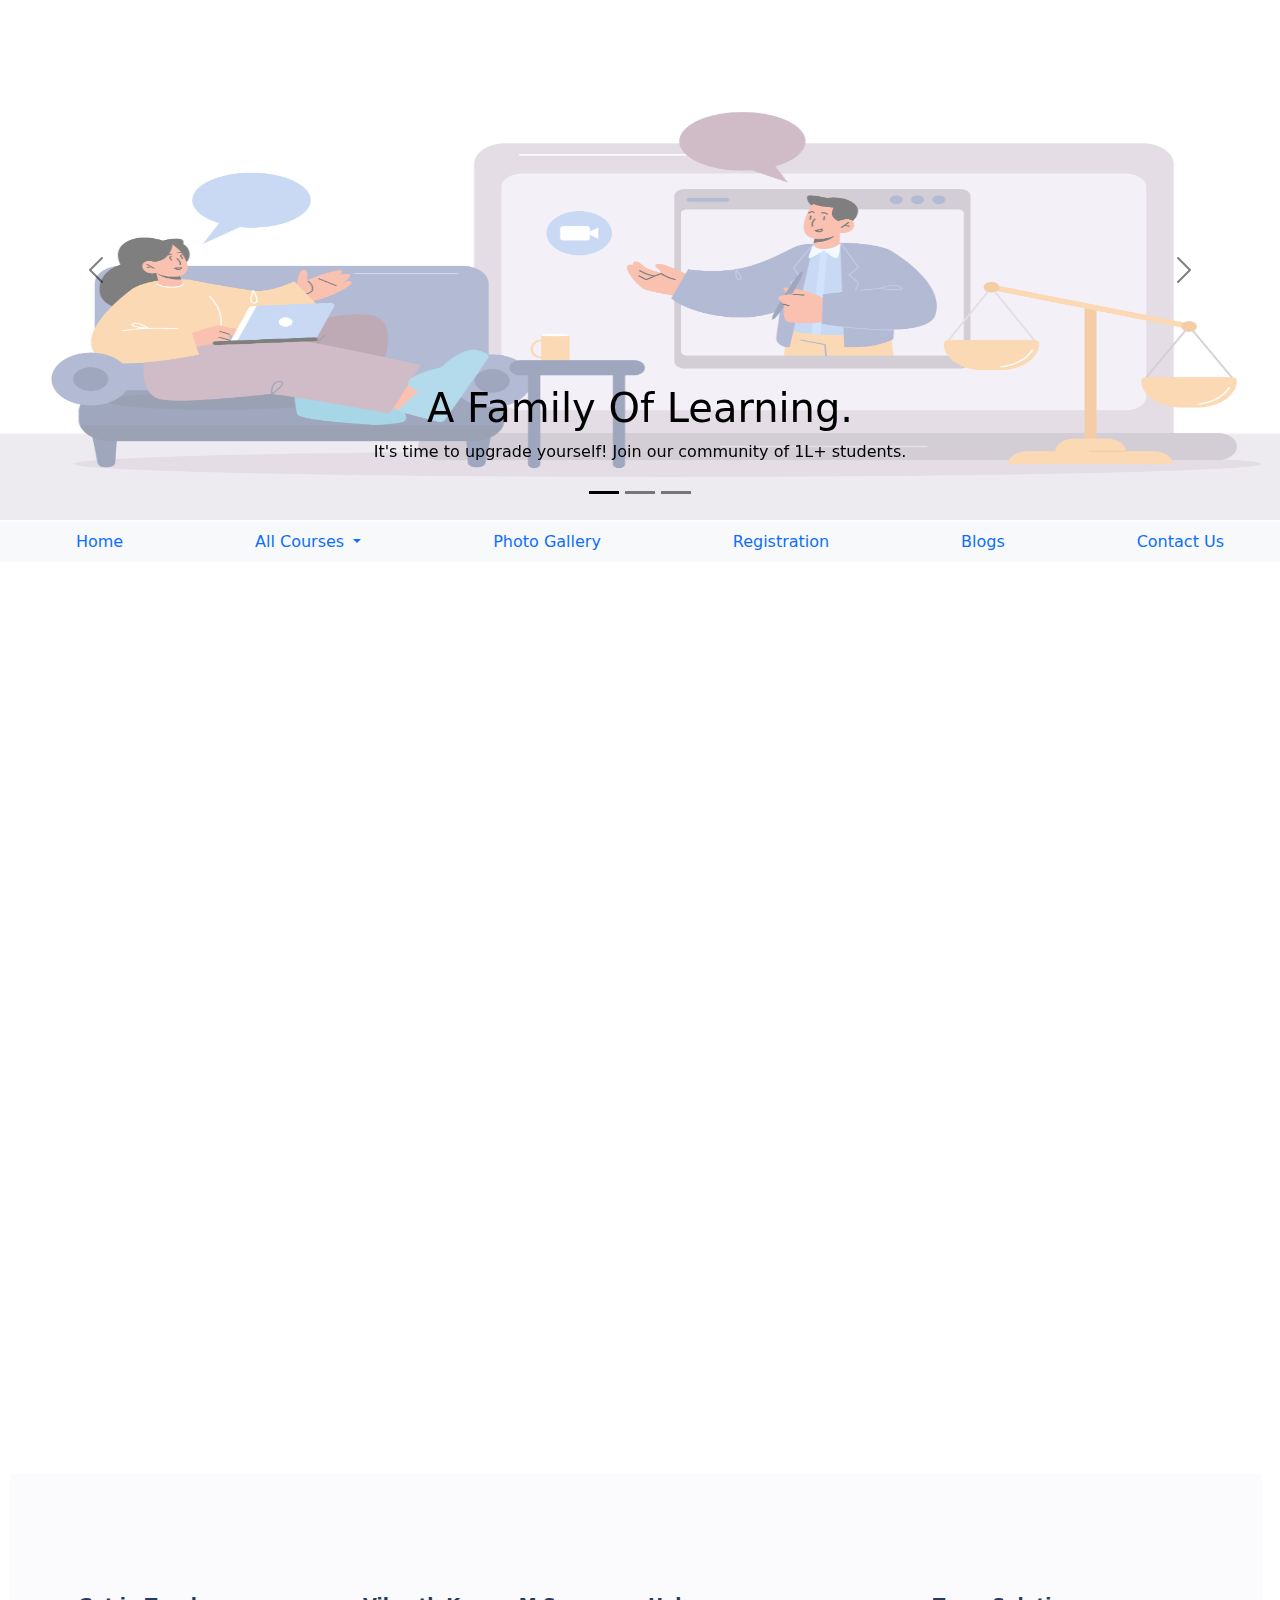
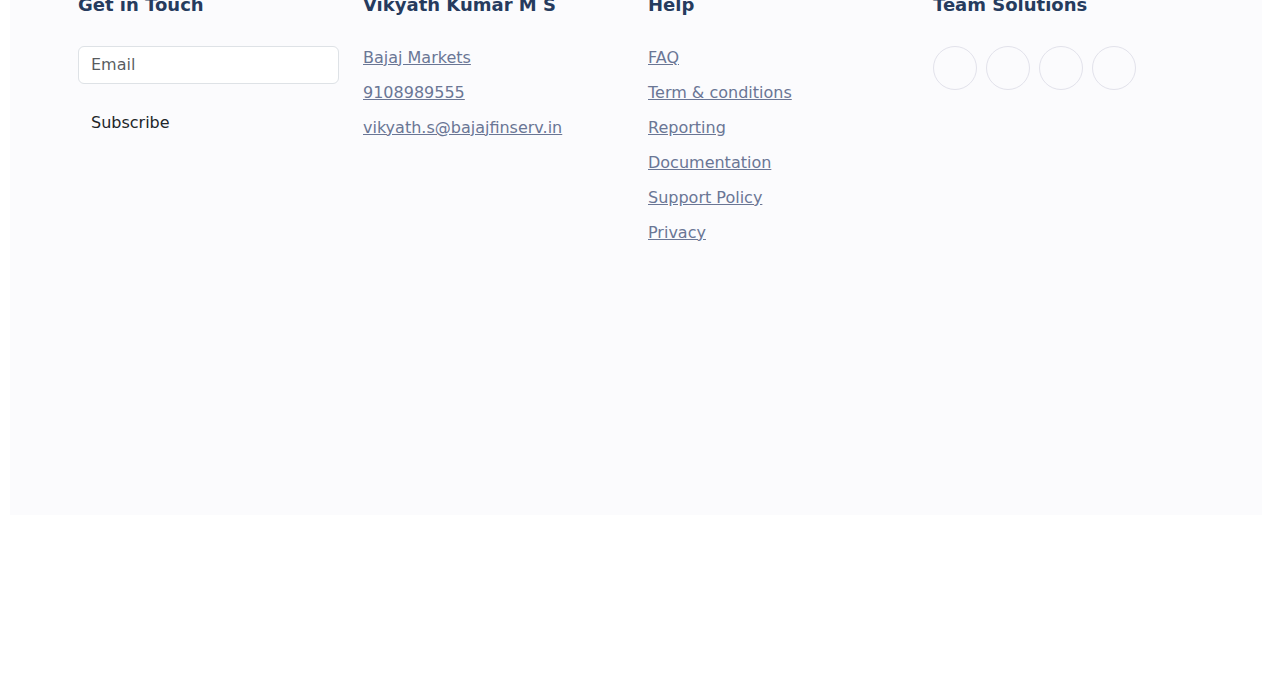
<file: index.html>
<!DOCTYPE html>
<html lang="en">
<head>
    
    <meta charset="UTF-8">
    <meta http-equiv="X-UA-Compatible" content="IE=edge">
    <meta name="viewport" content="width=device-width, initial-scale=1.0">
    <link rel="stylesheet" href="./css/style.css"> 
    <title>Live Virtual Class</title>
    <link rel="stylesheet" href="https://cdn.jsdelivr.net/npm/bootstrap@5.2.3/dist/css/bootstrap.min.css">
    <style>
       .header img{
        height: 500px;
        opacity: 0.5;
       }
       .footer-container{
        position: fixed;
  left: 0;
  bottom: 0;
  width: 100%;
  background-color: #D5F5E3;
  color: #000;
  text-align: center;
       }
    </style>
    <!-- <script>
        let subscribe = () => {
            let name = prompt("\t\tSubscribe to LVC\t\t\n\nEnter the name");
            let email = prompt("Enter the email");
            alert("Thank you");
        }
    </script> -->
</head>
<body onload="subscribe()">
<header class="header">  
    <div id="carouselExampleCaptions" class="carousel carousel-dark slide" data-bs-ride="carousel">
        <div class="carousel-indicators">
          <button type="button" data-bs-target="#carouselExampleCaptions" data-bs-slide-to="0" class="active" aria-current="true" aria-label="Slide 1"></button>
          <button type="button" data-bs-target="#carouselExampleCaptions" data-bs-slide-to="1" aria-label="Slide 2"></button>
          <button type="button" data-bs-target="#carouselExampleCaptions" data-bs-slide-to="2" aria-label="Slide 3"></button>
        </div>
        <div class="carousel-inner">
          <div class="carousel-item active">
            <img src="./images/VIRTUAL CLASS 1.jpg" class="d-block w-100" alt="...">
            <div class="carousel-caption d-none d-md-block">
              <h1>A Family Of Learning.</h1>
              <p>It's time to upgrade yourself! Join our community of 1L+ students.</p>
            </div>
          </div>
          <div class="carousel-item">
            <img src="./images/VIRTUAL CLASS 2.jpg" class="d-block w-100" alt="...">
            <div class="carousel-caption d-none d-md-block">
              <h1>A Partnership In Discovery.</h1>
              <p>Be a part of India's Fast Growing edtech family!</p>
            </div>
          </div>
          <div class="carousel-item">
            <img src="./images/VIRTUAL TASK 3.jpg" class="d-block w-100" alt="...">
            <div class="carousel-caption d-none d-md-block">
              <h1>Above And Beyond</h1>
              <p>The best version of you is yet to come!!</p>
            </div>
          </div>
        </div>
        <button class="carousel-control-prev" type="button" data-bs-target="#carouselExampleCaptions" data-bs-slide="prev">
          <span class="carousel-control-prev-icon" aria-hidden="true"></span>
          <span class="visually-hidden">Previous</span>
        </button>
        <button class="carousel-control-next" type="button" data-bs-target="#carouselExampleCaptions" data-bs-slide="next">
          <span class="carousel-control-next-icon" aria-hidden="true"></span>
          <span class="visually-hidden">Next</span>
        </button>
      </div>
      
  </header>


<!-- <div style="background-image: url(./images/liveclass2.jpg); background-repeat:no-repeat; background-size: cover; height:45vh">
    <center><h1 style="padding-top:100px;color:rgb(9, 9, 9);">Live Virtual Class</h1></center>
</div> -->

<!-- <nav>
    <ul>
        <li><a href="video.html" target="iframe1">HOME</a></li>
        <li><a href="location.html" target="iframe1">LOCATION</a></li>
        <li><a href="registration.html" target="iframe1">REGISTRATION</a></li>
        <li><a href="photo.html" target="iframe1">PHOTO GALLERY</a></li>
        <li><a href="blog.html" target="iframe1">BLOG</a></li>
        <li><a href="contact.html" target="iframe1">CONTACT US</a></li>
    </ul>
</nav> -->

<ul class="nav nav-pills nav-fill bg-light">
    <li class="nav-item">
      <a class="nav-link " href="video.html" target="iframe1">Home</a>
    </li>
    <li class="nav-item dropdown">
              <a class="nav-link dropdown-toggle" href="#" id="navbarDropdown" role="button" data-bs-toggle="dropdown"
                aria-expanded="false">
                All Courses
              </a>
              <ul class="dropdown-menu" aria-labelledby="navbarDropdown">
                <li><a class="dropdown-item" href="#">Action</a></li>
                <li><a class="dropdown-item" href="#">Another action</a></li>
                <li>
                  <hr class="dropdown-divider">
                </li>
                <li><a class="dropdown-item" href="#">Something else here</a></li>
              </ul>
            </li>
    <li class="nav-item">
      <a class="nav-link" href="photo.html" target="iframe1">Photo Gallery</a>
    </li>
    <li class="nav-item">
        <a class="nav-link" href="registration.html" target="iframe1">Registration</a>
    </li>
    <li class="nav-item">
        <a class="nav-link" href="blog.html" target="iframe1">Blogs</a>
      </li>
    <li class="nav-item">
      <a class="nav-link" href="contact.html" target="iframe1">Contact Us</a>
    </li>
  </ul>

<iframe name="iframe1"  width="100%" height="600px"></iframe>

<!-- <pre>
 Live Virtual Class
    Live Virtual Class
        Live Virtual Class
</pre> -->

<section class="main">
    <article>
        
    </article>
</section>

<!-- <footer class="footer-container">
<section style="padding: 10px ;border: 2px solid black; ">
    <article>
        Most Important Course for the Professional :
        <span style="margin:3px;padding: 5px; border: 2px solid rgb(223, 138, 19);">  Mean </a></span>
        <span style="margin:3px;padding: 5px; border: 2px solid rgb(223, 138, 19);"> Mern </span>
        <span style="margin:3px;padding: 5px; border: 2px solid rgb(223, 138, 19);"> Github </span>
    </article>
</section>

    <p>Website Designed and Developed by :  VIKYATH KUMAR M S </p>

</footer> -->

<footer style="width: 99%;height: 100%; padding-left: 10px;">
    <iframe style="width: 100%; height: 90vh;" style="border: 1px solid red; border-radius: 2rem;"
        src="footer.html"></iframe>
</footer>

</body>

<script src="https://cdn.jsdelivr.net/npm/bootstrap@5.2.3/dist/js/bootstrap.bundle.min.js" integrity="sha384-kenU1KFdBIe4zVF0s0G1M5b4hcpxyD9F7jL+jjXkk+Q2h455rYXK/7HAuoJl+0I4" crossorigin="anonymous"></script>
<script src="https://cdn.jsdelivr.net/npm/bootstrap@5.2.3/dist/js/bootstrap.min.js" integrity="sha384-cuYeSxntonz0PPNlHhBs68uyIAVpIIOZZ5JqeqvYYIcEL727kskC66kF92t6Xl2V" crossorigin="anonymous"></script>
</html>
</file>
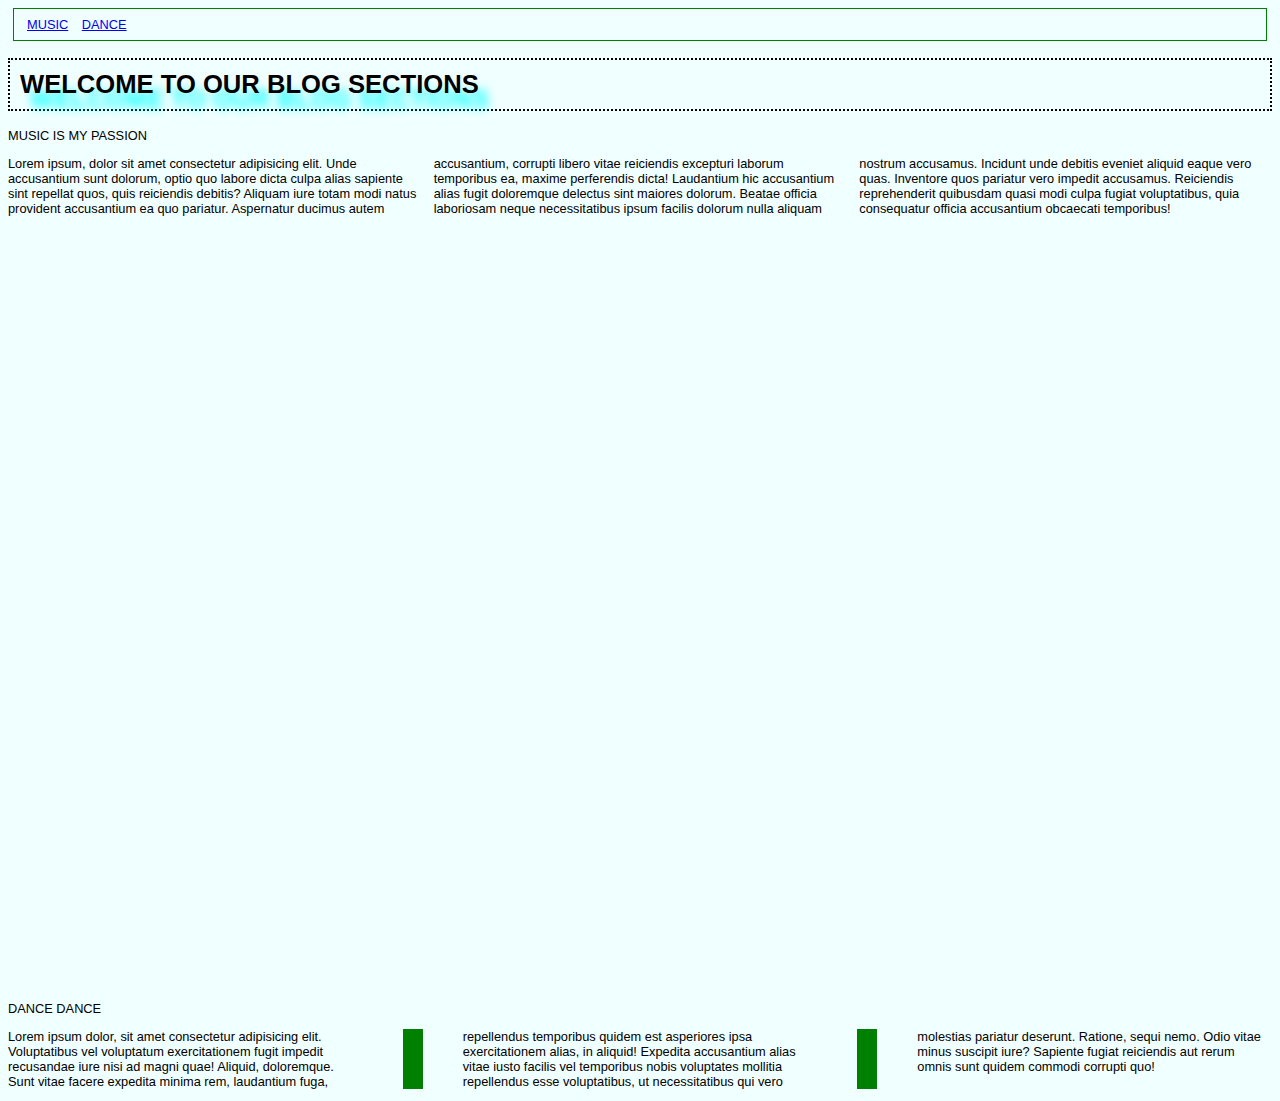
<file: blog.html>
<!DOCTYPE html>
<html lang="en">
<head>
    <meta charset="UTF-8">
    <meta http-equiv="X-UA-Compatible" content="IE=edge">
    <meta name="viewport" content="width=device-width, initial-scale=1.0">
    <title>MY Blogs</title>
    <style>
        body {
    font-family: Verdana, sans-serif; 
    font-size:0.8em;
}

header,nav, section,article,footer,figure{
    border:1px solid green; 
    margin:5px; 
    padding:8px;
}

nav ul {
    margin:0; 
    padding:0;
}

nav ul li {
    display:inline; margin:5px;
}

.music{
    column-count: 3;
}

p.dance{
    column-count: 3;
    column-gap: 100px;
	column-rule: 20px solid green;
}

@media screen and (min-width:761px) {
    body{
        background-color: azure;
        color: black;
    }
}

@media screen and (max-width:761px) {
    body{
        background-color: yellow;
        color: darkmagenta;
    }
}

@media screen and (max-width:480px){
       body{ background-color: #807f83;
    color:white;
}  
}

@media screen and (max-width:360px){
       body{ background-color: #207aa1;
    color:white;
}  
p.music{
    column-count: 2;
}

h1#blog {
		text-shadow: 10px 10px 5px rgb(38, 38, 38);
        padding: 5px;
        border: 3px black solid;
	}

}

    </style>
</head>
<body>
    <nav>
		<ul>
			<li><a href="#music">MUSIC</a></li>
			
			<li><a href="#dance">DANCE</a></li>
            
		</ul>
	</nav>

    <h1 id="blog" style="    text-shadow: 10px 15px 10px cyan;
    padding: 10px;
    border: 2px black dotted;">WELCOME TO OUR BLOG SECTIONS</h1>
















































       
            <a name="music"></a>
            MUSIC IS MY PASSION
            <p class="music">
                Lorem ipsum, dolor sit amet consectetur adipisicing elit. Unde accusantium sunt dolorum, optio quo labore dicta culpa alias sapiente sint repellat quos, quis reiciendis debitis? Aliquam iure totam modi natus provident accusantium ea quo pariatur. Aspernatur ducimus autem accusantium, corrupti libero vitae reiciendis excepturi laborum temporibus ea, maxime perferendis dicta! Laudantium hic accusantium alias fugit doloremque delectus sint maiores dolorum. Beatae officia laboriosam neque necessitatibus ipsum facilis dolorum nulla aliquam nostrum accusamus. Incidunt unde debitis eveniet aliquid eaque vero quas. Inventore quos pariatur vero impedit accusamus. Reiciendis reprehenderit quibusdam quasi modi culpa fugiat voluptatibus, quia consequatur officia accusantium obcaecati temporibus!
            </p>
            <pre>



            <iframe width="560" height="315" src="https://www.youtube.com/embed/AHJsmSEXrqM" title="YouTube video player" frameborder="0" allow="accelerometer; autoplay; clipboard-write; encrypted-media; gyroscope; picture-in-picture; web-share" allowfullscreen></iframe>

































            </pre>
            <a name="dance"></a>
            DANCE DANCE
            <p class="dance">
                Lorem ipsum dolor, sit amet consectetur adipisicing elit. Voluptatibus vel voluptatum exercitationem fugit impedit recusandae iure nisi ad magni quae! Aliquid, doloremque. Sunt vitae facere expedita minima rem, laudantium fuga, repellendus temporibus quidem est asperiores ipsa exercitationem alias, in aliquid! Expedita accusantium alias vitae iusto facilis vel temporibus nobis voluptates mollitia repellendus esse voluptatibus, ut necessitatibus qui vero molestias pariatur deserunt. Ratione, sequi nemo. Odio vitae minus suscipit iure? Sapiente fugiat reiciendis aut rerum omnis sunt quidem commodi corrupti quo!</p>
        




























        










































</body>
</html>
</file>
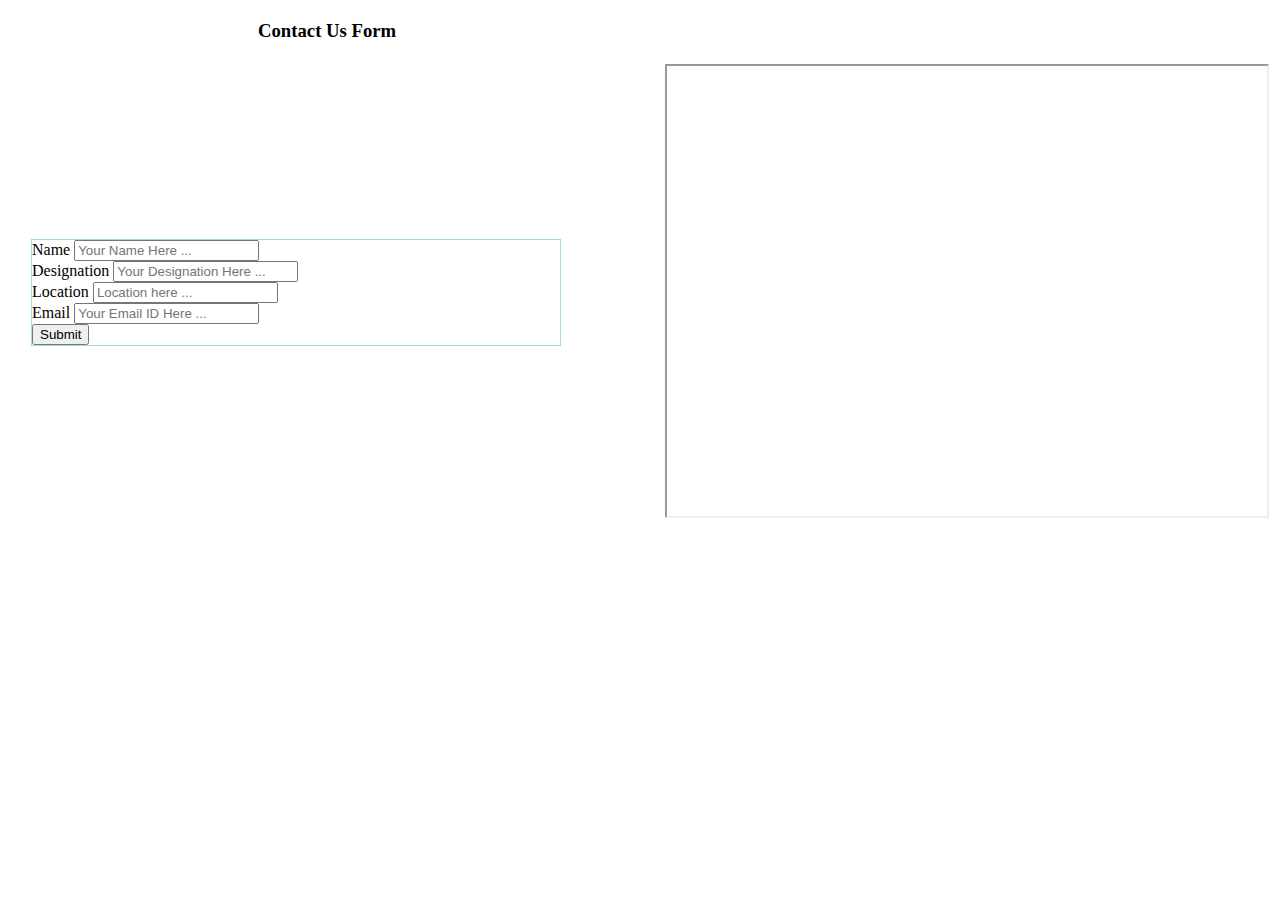
<file: contact.html>
<!DOCTYPE html>
<html>
<head>
<meta name="viewport" content="width=device-width, initial-scale=1">
<link href="https://cdn.jsdelivr.net/npm/bootstrap@5.3.0-alpha1/dist/css/bootstrap.min.css" rel="stylesheet" integrity="sha384-GLhlTQ8iRABdZLl6O3oVMWSktQOp6b7In1Zl3/Jr59b6EGGoI1aFkw7cmDA6j6gD" crossorigin="anonymous">
<script src="https://cdn.jsdelivr.net/npm/bootstrap@5.3.0-alpha1/dist/js/bootstrap.bundle.min.js" integrity="sha384-w76AqPfDkMBDXo30jS1Sgez6pr3x5MlQ1ZAGC+nuZB+EYdgRZgiwxhTBTkF7CXvN" crossorigin="anonymous"></script>


</head>
<body>

  <style>
    td{
      width: 50%;
    }

    
  </style>


<div>
<h3 style="margin-left: 250px; margin-top: 20px;" >Contact Us Form</h3>
<table>
  <tr>
    <td>
<div style="border: 1px solid #A9DFBF; margin-left: 20px;">
<form class="m-5">
<div class="mb-3">
  <label for="exampleFormControlInput1" class="form-label">Name</label>
  <input type="text" class="form-control" id="exampleFormControlInput1" placeholder="Your Name Here ...">
</div>
<div class="mb-3">
  <label for="exampleFormControlInput1" class="form-label">Designation</label>
  <input type="text" class="form-control" id="exampleFormControlInput1" placeholder="Your Designation Here ...">
</div>
<div class="mb-3">
  <label for="exampleFormControlInput1" class="form-label">Location</label>
  <input type="text" class="form-control" id="exampleFormControlInput1" placeholder="Location here ...">
</div>
<div class="mb-3">
  <label for="exampleFormControlInput1" class="form-label">Email</label>
  <input type="email" class="form-control" id="exampleFormControlInput1" placeholder="Your Email ID Here ...">
</div>

<button type="submit" class="btn btn-primary">Submit</button>
</form>
</div>
</td>

<td>

<iframe style="margin-left: 100px;" src="https://www.google.com/maps/embed?pb=!1m14!1m8!1m3!1d15129.758288169354!2d73.904698!3d18.554211!3m2!1i1024!2i768!4f13.1!3m3!1m2!1s0x0%3A0x3cfb9881ad224c0!2sHyatt%20Pune!5e0!3m2!1sen!2sin!4v1673940091116!5m2!1sen!2sin" width="600" height="450" style="border:0;" allowfullscreen="" loading="lazy" referrerpolicy="no-referrer-when-downgrade"></iframe>
</td></tr>
</table>
</body>
</html>
</file>
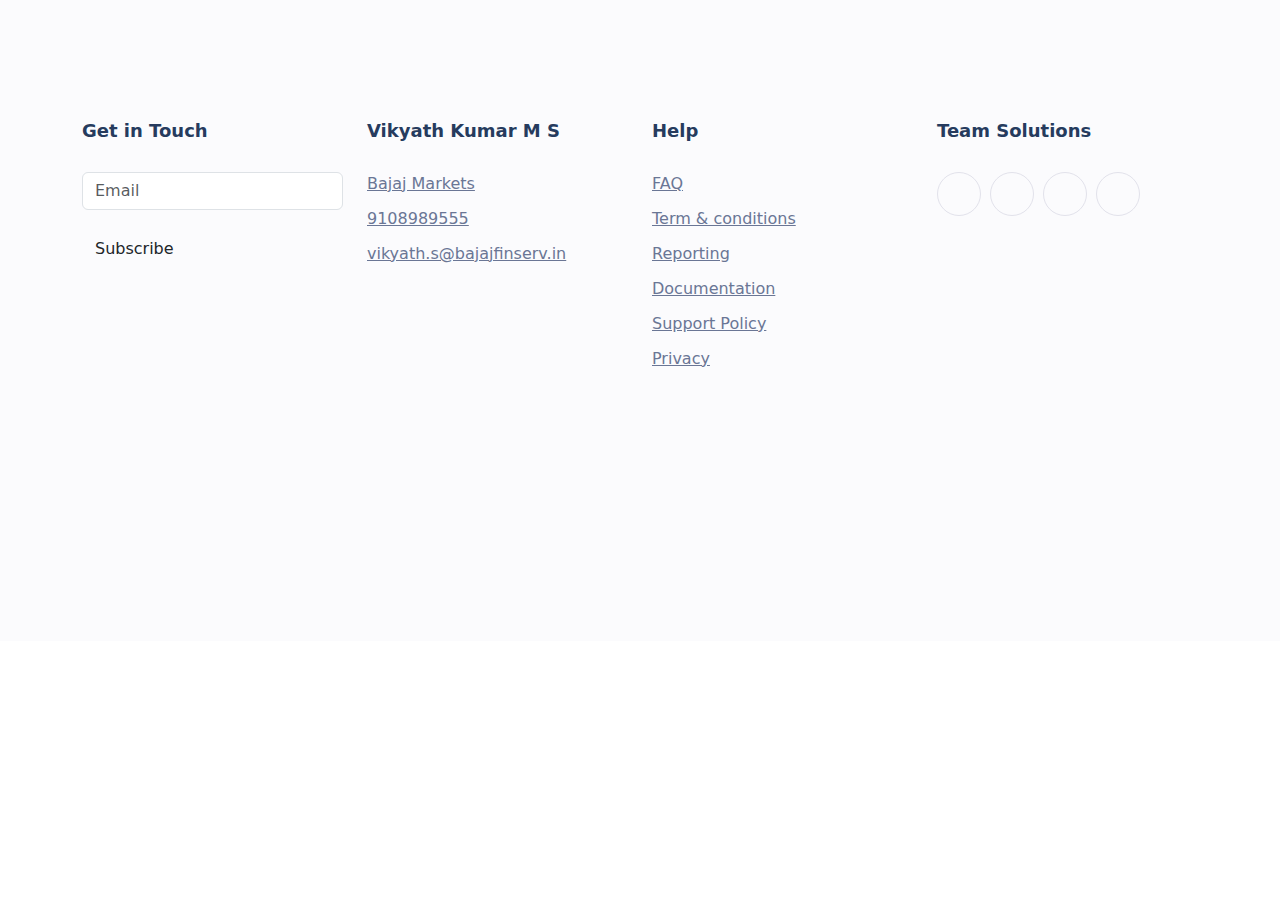
<file: footer.html>
<!DOCTYPE html>
<html lang="en">
<head>
    <meta charset="UTF-8">
    <meta http-equiv="X-UA-Compatible" content="IE=edge">
    <meta name="viewport" content="width=device-width, initial-scale=1.0">
    <title>Document</title>
</head>
<link rel="stylesheet" href="footer.css">
<link rel="stylesheet" href="https://cdn.jsdelivr.net/npm/bootstrap@5.2.3/dist/css/bootstrap.min.css">
<link rel="stylesheet" href="https://cdnjs.cloudflare.com/ajax/libs/font-awesome/4.1.0/css/font-awesome.min.css" integrity="sha512-77kidyGDJGWWmJ0MVO0CRp+6nRgZRK67frUVBRvnL1zCcmcw9FkCQxpDHq52SebW+KWTAnnuX0Qk2/MQWogWoQ==" crossorigin="anonymous" referrerpolicy="no-referrer" />
<body>
    

<footer class="new_footer_area bg_color">
    <div class="new_footer_top">
        <div class="container">
            <div class="row">
                <div class="col-lg-3 col-md-6">
                    <div class="f_widget company_widget wow fadeInLeft" data-wow-delay="0.2s" style="visibility: visible; animation-delay: 0.2s; animation-name: fadeInLeft;">
                        <h3 class="f-title f_600 t_color f_size_18">Get in Touch</h3>
                       
                        <form action="#" class="f_subscribe_two mailchimp" method="post" novalidate="true" _lpchecked="1">
                            <input type="text" name="EMAIL" class="form-control memail" placeholder="Email">
                            <button class="btn btn_get btn_get_two" type="submit">Subscribe</button>
                            <p class="mchimp-errmessage" style="display: none;"></p>
                            <p class="mchimp-sucmessage" style="display: none;"></p>
                        </form>
                    </div>
                </div>
                <div class="col-lg-3 col-md-6">
                    <div class="f_widget about-widget pl_70 wow fadeInLeft" data-wow-delay="0.4s" style="visibility: visible; animation-delay: 0.4s; animation-name: fadeInLeft;">
                        <h3 class="f-title f_600 t_color f_size_18">Vikyath Kumar M S</h3>
                        <ul class="list-unstyled f_list">
                            <li><a href="#">Bajaj Markets</a></li>
                            <li><a href="#">9108989555</a></li>
                            <li><a href="#">vikyath.s@bajajfinserv.in</a></li>
                    
                        </ul>
                    </div>
                </div>
                <div class="col-lg-3 col-md-6">
                    <div class="f_widget about-widget pl_70 wow fadeInLeft" data-wow-delay="0.6s" style="visibility: visible; animation-delay: 0.6s; animation-name: fadeInLeft;">
                        <h3 class="f-title f_600 t_color f_size_18">Help</h3>
                        <ul class="list-unstyled f_list">
                            <li><a href="#">FAQ</a></li>
                            <li><a href="#">Term &amp; conditions</a></li>
                            <li><a href="#">Reporting</a></li>
                            <li><a href="#">Documentation</a></li>
                            <li><a href="#">Support Policy</a></li>
                            <li><a href="#">Privacy</a></li>
                        </ul>
                    </div>
                </div>
                <div class="col-lg-3 col-md-6">
                    <div class="f_widget social-widget pl_70 wow fadeInLeft" data-wow-delay="0.8s" style="visibility: visible; animation-delay: 0.8s; animation-name: fadeInLeft;">
                        <h3 class="f-title f_600 t_color f_size_18">Team Solutions</h3>
                        <div class="f_social_icon">
                            <a href="#" class="fa  fa-facebook"></a>
                            <a href="#" class="fa  fa-twitter"></a>
                            <a href="#" class="fa  fa-linkedin"></a>
                            <a href="#" class="fa  fa-pinterest"></a>
                        </div>
                    </div>
                </div>
            </div>
        </div>
        <div class="footer_bg">
            <div class="footer_bg_one"></div>
            <div class="footer_bg_two"></div>
        </div>
    </div>
    <!-- <div class="footer_bottom">
        <div class="container">
            <div class="row align-items-center">
                <div class="col-lg-6 col-sm-7">
                    <p class="mb-0 f_400">© cakecounter Inc.. 2019 All rights reserved.</p>
                </div>
                <div class="col-lg-6 col-sm-5 text-right">
                    <p>Made with <i class="icon_heart"></i> in <a href="http://cakecounter.com" target="_blank">CakeCounter</a></p>
                </div>
            </div>
        </div>
    </div> -->
</footer>

<script src="https://cdn.jsdelivr.net/npm/bootstrap@5.2.3/dist/js/bootstrap.bundle.min.js" integrity="sha384-kenU1KFdBIe4zVF0s0G1M5b4hcpxyD9F7jL+jjXkk+Q2h455rYXK/7HAuoJl+0I4" crossorigin="anonymous"></script>
<script src="https://cdn.jsdelivr.net/npm/bootstrap@5.2.3/dist/js/bootstrap.min.js" integrity="sha384-cuYeSxntonz0PPNlHhBs68uyIAVpIIOZZ5JqeqvYYIcEL727kskC66kF92t6Xl2V" crossorigin="anonymous"></script>

</body>
</html>
</file>
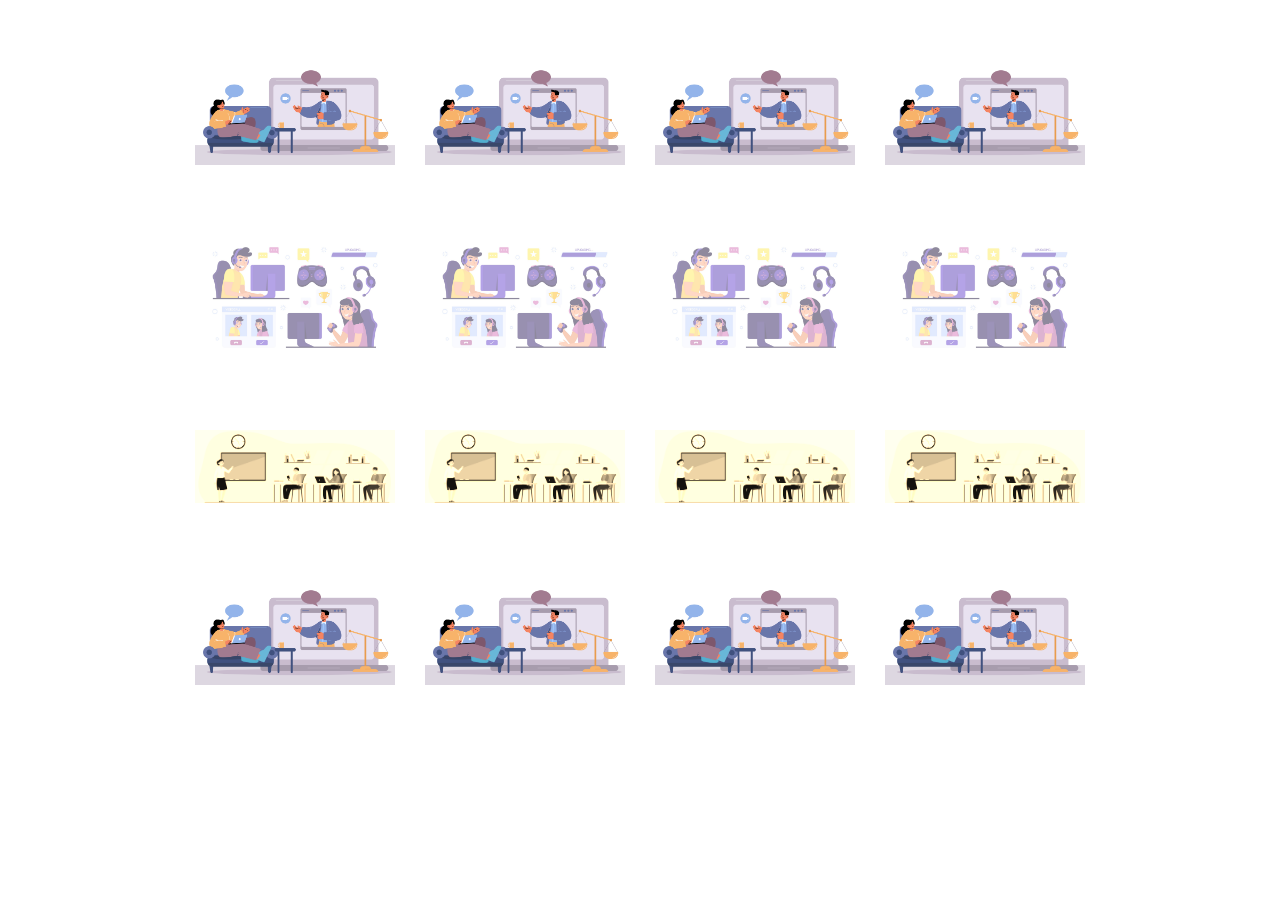
<file: photo.html>
<!DOCTYPE html>
<html lang="en">

<head>
    <meta charset="UTF-8">
    <meta http-equiv="X-UA-Compatible" content="IE=edge">
    <meta name="viewport" content="width=device-width, initial-scale=1.0">
    <title>Photo form</title>
    <style>
        img:hover{
            
        box-shadow: 10px 10px;
        border-radius: 20px;
        }
    </style>
</head>

<body>
    <!-- <p><label for="file" style="cursor: pointer;">Upload Image 1</label></p>
    <p><input type="file" accept="image/*" name="image" id="file" onchange="loadFile1(event)" style="display: none;">
    </p>
    <p><label for="file" style="cursor: pointer;">Upload Image 2</label></p>
    <p><input type="file" accept="image/*" name="image" id="file" onchange="loadFile2(event)" style="display: none;">
    </p>
    <p><label for="file" style="cursor: pointer;">Upload Image 3</label></p>
    <p><input type="file" accept="image/*" name="image" id="file" onchange="loadFile3(event)" style="display: none;">
    </p>
    <p><label for="file" style="cursor: pointer;">Upload Image 4</label></p>
    <p><input type="file" accept="image/*" name="image" id="file" onchange="loadFile4(event)" style="display: none;">
    </p> -->

    <table align="center" cellspacing="20px"  cellpadding="5px">
        <tr>
            <td>
                <p><img src="./images/VIRTUAL CLASS 1.jpg" width="200" /></p>
            </td>
            <td>
                <p><img src="./images/VIRTUAL CLASS 1.jpg" width="200" /></p>
            </td>
            <td>
                <p><img src="./images/VIRTUAL CLASS 1.jpg" width="200" /></p>
            </td>
            <td>
                <p><img src="./images/VIRTUAL CLASS 1.jpg" width="200" /></p>
        </tr>
        <tr>
            <td>
                <p><img src="./images/VIRTUAL CLASS 2.jpg" width="200" /></p>
            </td>
            <td>
                <p><img src="./images/VIRTUAL CLASS 2.jpg" width="200" /></p>
            </td>
            <td>
                <p><img src="./images/VIRTUAL CLASS 2.jpg" width="200" /></p>
            </td>
            <td>
                <p><img src="./images/VIRTUAL CLASS 2.jpg" width="200" /></p>
            </td>
        </tr>
        <tr>
            <td>
                <p><img src="./images/VIRTUAL TASK 3.jpg" width="200" /></p>
            </td>
            <td>
                <p><img src="./images/VIRTUAL TASK 3.jpg"  width="200" /></p>
            </td>
            <td>
                <p><img src="./images/VIRTUAL TASK 3.jpg"  width="200" /></p>
            </td>
            <td>
                <p><img src="./images/VIRTUAL TASK 3.jpg"  width="200" /></p>
            </td>
        </tr>
        <tr>
            <td>
                <p><img src="./images/VIRTUAL CLASS 1.jpg" width="200" /></p>
            </td>
            <td>
                <p><img src="./images/VIRTUAL CLASS 1.jpg" width="200" /></p>
            </td>
            <td>
                <p><img src="./images/VIRTUAL CLASS 1.jpg" width="200" /></p>
            </td>
            <td>
                <p><img src="./images/VIRTUAL CLASS 1.jpg" width="200" /></p>
            </td>
        </tr>
    </table>

    <style>

    tr:nth-child(2) img{
        opacity: 0.5;
    }
    tr:nth-child(3) img{
        filter: sepia(100%);
    }
    </style>

   
    



    
</body>

</html>
</file>
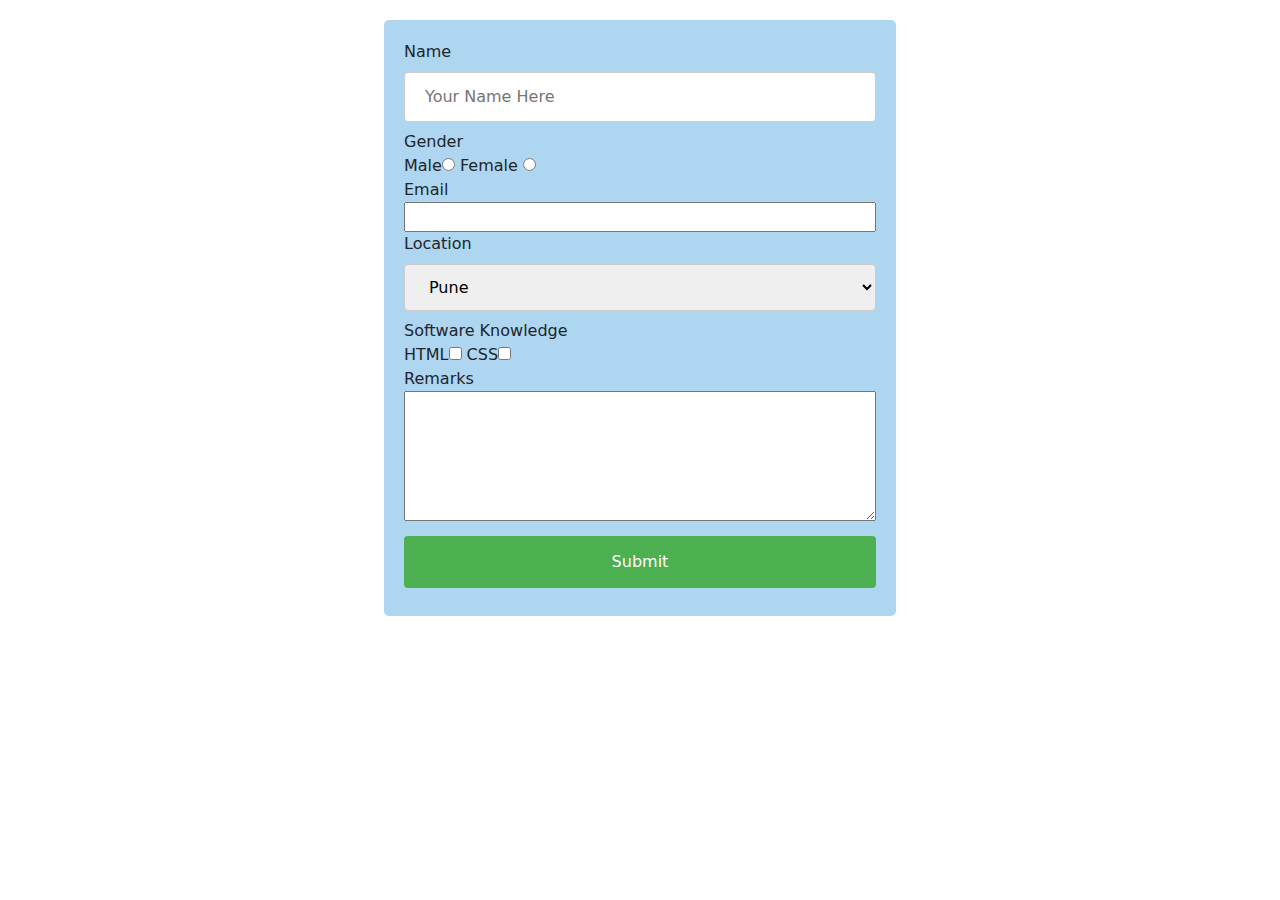
<file: registration.html>
<!DOCTYPE html>
<html lang="en">
<head>
    <meta charset="UTF-8">
    <meta http-equiv="X-UA-Compatible" content="IE=edge">
    <meta name="viewport" content="width=device-width, initial-scale=1.0">
    <title>Document</title>
    <link rel="stylesheet" href="https://cdn.jsdelivr.net/npm/bootstrap@5.2.3/dist/css/bootstrap.min.css">
</head>
<body>
    <div class="reg-container" style="background-color:#AED6F1;">
     <form name="form" action="registration.html" onsubmit="return func3()">
        Name<input type="text" class="font-weight-bold" name="t1" required placeholder="Your Name Here"><br>
        Gender<br> Male<input type="radio" > Female <input type="radio"><br>

        Email <input style="width: 100%;" name="email" type="email"><br>
        Location <select>
            <option>Pune</option>
            <option>Bangalore</option><br>
        </select>
        Software Knowledge <br>HTML<input type="checkbox"> CSS<input type="checkbox"><br>
        Remarks<br> <textarea style="width: 100%;" >

        </textarea><br>
        <input onsubmit="func3()" type="submit">

        
     </form>

    </div>

    <style>
        input[type=text], select {
          width: 100%;
          padding: 12px 20px;
          margin: 8px 0;
          display: inline-block;
          border: 1px solid #ccc;
          border-radius: 4px;
          box-sizing: border-box;
        }
        
        input[type=submit] {
          width: 100%;
          background-color: #4CAF50;
          color: white;
          padding: 14px 20px;
          margin: 8px 0;
          border: none;
          border-radius: 4px;
          cursor: pointer;
        }
        
        input[type=submit]:hover {
          background-color: #45a049;
        }
        textarea{
         width: 30%;
         padding: 40px;
        }
        
        div {
          border-radius: 5px;
          background-color: #f2f2f2;
          padding: 20px;
        }
        .reg-container{
          width: 40%;
          position: relative;
          margin-left: 30%;
          margin-top: 20px;
        }
        </style>
        <script>
          function func3() {
            alert(
                `Selected Values are:
                    First_Name: ${form.t1.value}
                    Email: ${form.email.value}
                    `
            )
        }
        </script>
</body>
<script src="https://cdn.jsdelivr.net/npm/bootstrap@5.2.3/dist/js/bootstrap.bundle.min.js" integrity="sha384-kenU1KFdBIe4zVF0s0G1M5b4hcpxyD9F7jL+jjXkk+Q2h455rYXK/7HAuoJl+0I4" crossorigin="anonymous"></script>
<script src="https://cdn.jsdelivr.net/npm/bootstrap@5.2.3/dist/js/bootstrap.min.js" integrity="sha384-cuYeSxntonz0PPNlHhBs68uyIAVpIIOZZ5JqeqvYYIcEL727kskC66kF92t6Xl2V" crossorigin="anonymous"></script>
</html>
</file>
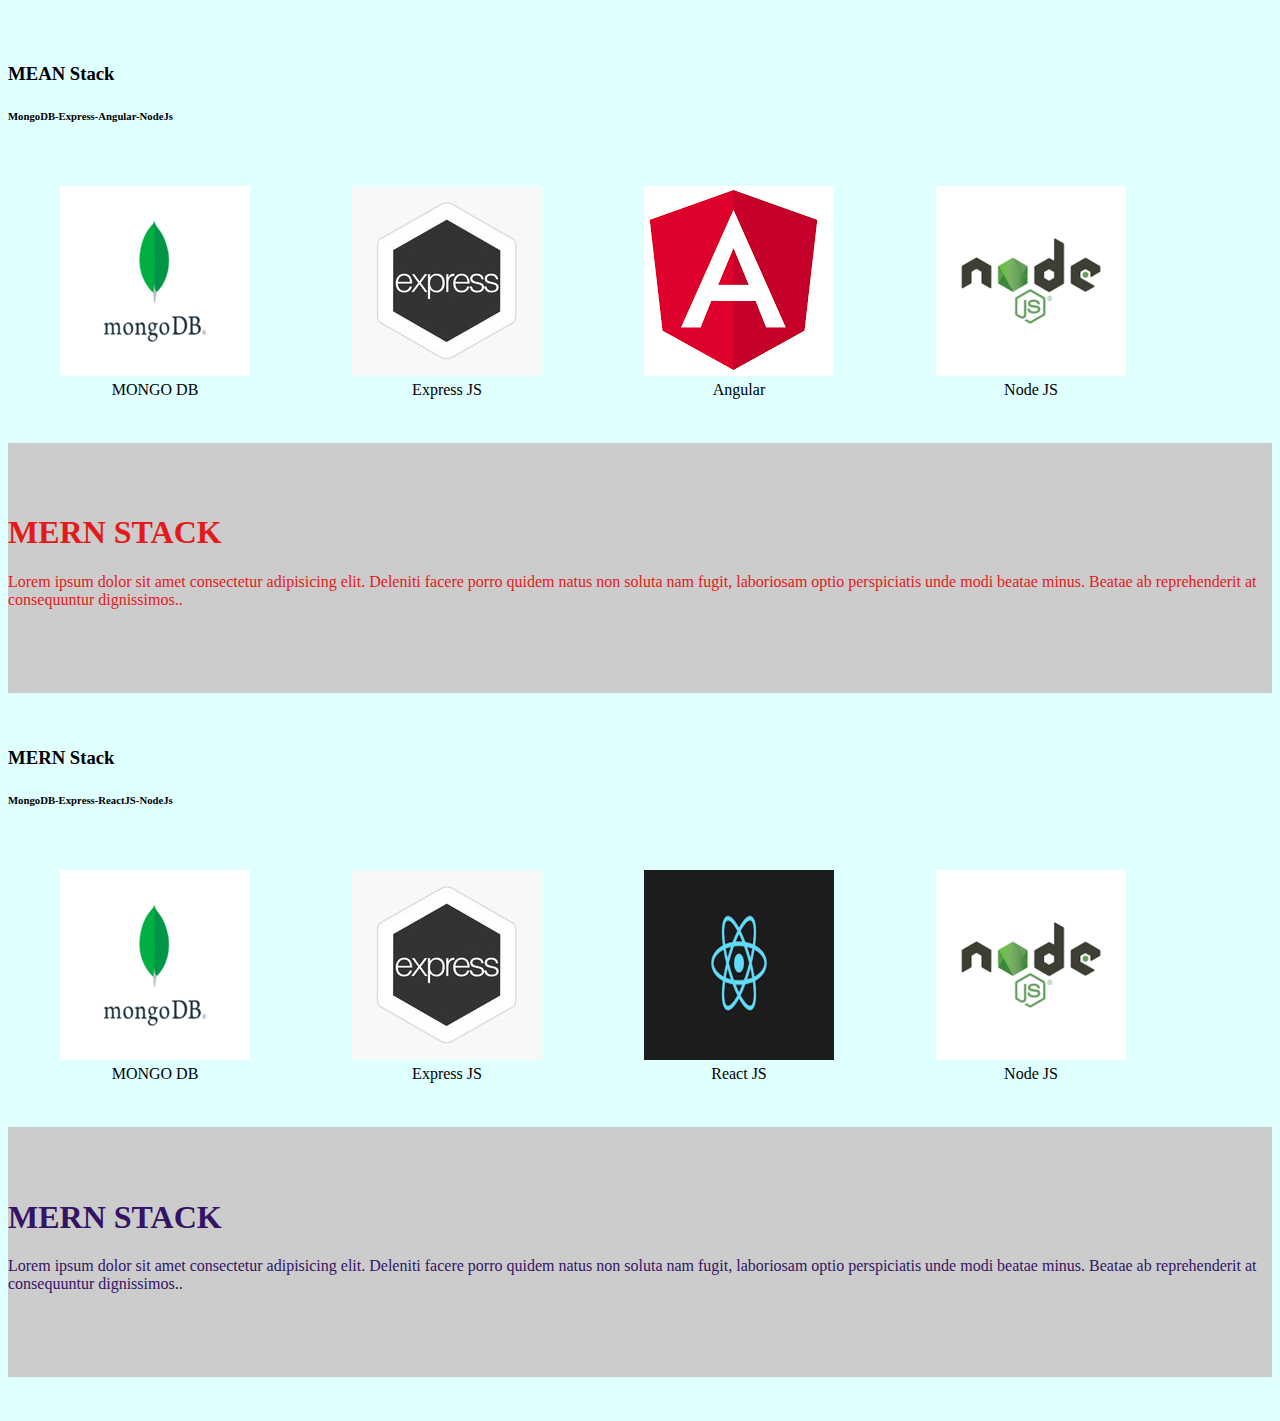
<file: video.html>
<html lang="en">

<head>
    <meta charset="UTF-8">
    <meta http-equiv="X-UA-Compatible" content="IE=edge">
    <meta name="viewport" content="width=device-width, initial-scale=1.0">
    <title>Document</title>
    <style>
    </style>
    <link href="https://cdn.jsdelivr.net/npm/bootstrap@5.3.0-alpha1/dist/css/bootstrap.min.css" rel="stylesheet"
        integrity="sha384-GLhlTQ8iRABdZLl6O3oVMWSktQOp6b7In1Zl3/Jr59b6EGGoI1aFkw7cmDA6j6gD" crossorigin="anonymous">
    <style>
        td{
            align-items: center;
            justify-content: center;
            text-align: center;
            color: aquamarine;
        }


    </style>
</head>

<body style="background-color: lightcyan;">
    <br><br>
<h3 class="text-center">MEAN Stack</h3>
<h6 class="text-center">MongoDB-Express-Angular-NodeJs</h6>
<br>
<br>
<div class="d-flex  justify-content-center align-items-center" >
<table>
  
  <tr>
    <td>

      <div class="card img-container" style="width: 18rem;" >
       
        <img src="./images/MongoDB  (1).gif" height="100%" class="card-img-top image"  alt="...">
        
        <div class="overlay" >
          <div class="text" style="color: black; padding: 5px;">MONGO DB</div>
        </div>
      </div>

    </td>
    <td>
      <div class="card img-container" style="width: 18rem;">
       
        <img src="./images/express (1).jpg" height="100%" class="card-img-top image" alt="...">
        
        <div class="overlay">
          <div class="text" style="color: black; padding: 5px;">Express JS</div>
        </div>
      </div>
    </td>
    <td>
      <div class="card img-container" style="width: 18rem;">
       
        <img src="./images/angular (1).png" class="card-img-top image" alt="...">
        
        <div class="overlay">
          <div class="text" style="color: black; padding: 5px;">Angular</div>
        </div>
      </div>
    </td>
    <td>

      <div class="card img-container" style="width: 18rem;">
       
        <img src="./images/nodejs (1).png" class="card-img-top image" alt="...">
        
        <div class="overlay">
          <div class="text" style="color: black; padding: 5px;">Node JS</div>
        </div>
      </div>

    </td>
  </tr>
</table>
</div>

<br>
<br>
<div class="jumbotron jumbotron-fluid" style="background-color:#ccc;color: rgb(227, 26, 26);width: 100%;height: 200px;padding-top: 50px;">
    <div class="container">
      <h1 class="display-7">MERN STACK</h1>
      <p class="lead">Lorem ipsum dolor sit amet consectetur adipisicing elit. Deleniti facere porro quidem natus non soluta nam fugit, laboriosam optio perspiciatis unde modi beatae minus. Beatae ab reprehenderit at consequuntur dignissimos..</p>
    </div>
  </div>

  <br>
  <br>
<h3 class="text-center">MERN Stack</h3>
<h6 class="text-center">MongoDB-Express-ReactJS-NodeJs</h6>
<br>
<br>
<div class="d-flex  justify-content-center align-items-center" >
<table>
  
  <tr>
    <td>

      <div class="card img-container" style="width: 18rem;" >
       
        <img src="./images/MongoDB  (1).gif" height="100%" class="card-img-top image"  alt="...">
        
        <div class="overlay" >
          <div class="text" style="color: black; padding: 5px;">MONGO DB</div>
        </div>
      </div>

    </td>
    <td>
      <div class="card img-container" style="width: 18rem;">
       
        <img src="./images/express (1).jpg" height="100%" class="card-img-top image" alt="...">
        
        <div class="overlay">
          <div class="text" style="color: black; padding: 5px;">Express JS</div>
        </div>
      </div>
    </td>
    <td>
      <div class="card img-container" style="width: 18rem;">
       
        <img src="./images/React (1).png" class="card-img-top image" alt="...">
        
        <div class="overlay">
          <div class="text" style="color: black; padding: 5px;">React JS</div>
        </div>
      </div>
    </td>
    <td>

      <div class="card img-container" style="width: 18rem;">
       
        <img src="./images/nodejs (1).png" class="card-img-top image" alt="...">
        
        <div class="overlay">
          <div class="text" style="color: black; padding: 5px;">Node JS</div>
        </div>
      </div>

    </td>
  </tr>
</table>
</div>

<br>
<br>

<div class="jumbotron jumbotron-fluid" style="background-color:#ccc;color: rgb(52, 19, 100);width: 100%;height: 200px;padding-top: 50px;">
  <div class="container">
    <h1 class="display-7">MERN STACK</h1>
    <p class="lead">Lorem ipsum dolor sit amet consectetur adipisicing elit. Deleniti facere porro quidem natus non soluta nam fugit, laboriosam optio perspiciatis unde modi beatae minus. Beatae ab reprehenderit at consequuntur dignissimos..</p>
  </div>
</div>

<br><br>

    


    
    <script src="https://cdn.jsdelivr.net/npm/bootstrap@5.3.0-alpha1/dist/js/bootstrap.bundle.min.js"
        integrity="sha384-w76AqPfDkMBDXo30jS1Sgez6pr3x5MlQ1ZAGC+nuZB+EYdgRZgiwxhTBTkF7CXvN"
        crossorigin="anonymous"></script>
    <script src="https://cdn.jsdelivr.net/npm/@popperjs/core@2.11.6/dist/umd/popper.min.js"
        integrity="sha384-oBqDVmMz9ATKxIep9tiCxS/Z9fNfEXiDAYTujMAeBAsjFuCZSmKbSSUnQlmh/jp3"
        crossorigin="anonymous"></script>
    <script src="https://cdn.jsdelivr.net/npm/bootstrap@5.3.0-alpha1/dist/js/bootstrap.min.js"
        integrity="sha384-mQ93GR66B00ZXjt0YO5KlohRA5SY2XofN4zfuZxLkoj1gXtW8ANNCe9d5Y3eG5eD"
        crossorigin="anonymous"></script>
</body>

</html>
</file>
<file: css/style.css>
@media only screen and (min-width:480px) and (max-width:780px)

{
	#container{
		width:100%;
	}
	
    #content
	{
	   width:100%;
	}
	#banner
	{
		background-image:url(images/header_tablet.jpg);
		width:100%;
		
	}
	
	#tablet_menu
	{
		display:block;
	}
	
	#desktop_menu
	{
		display:none;
	}
	#right
	{
	  display:none;
	}
	#left
	{
	  width:100%;
	  float:none;
	}
	#tablet_content
	{
	   width:100%;
	   display:block;
	   margin-top:5px;
	}
	#footer
	{
	  width:100%;
	}
	
}










body{
    box-sizing: border-box;
    margin: 0;
    padding: 0;
}

nav{
   border: 2px solid black;
   background-color: bisque;
}

ul li a{
    color:black;
    text-decoration: none;
    font-weight: bold;
}

ul li {
    display: inline;
    margin-left: 20px;
}
ul{
    text-align: center;
    
}
header{
    margin-bottom:2px;
    padding-top: 20px;
}

.main{
    height:300px;
}

footer{
    padding:5px;
    font-weight: bold;
}

a:hover { 
    color: rgb(210, 34, 40);
    text-decoration: underline;
  text-shadow: 2px 2px 4px #ecdbdb;
  }
</file>
<file: footer.css>
body {
    background: #fbfbfd;
}

.new_footer_area {
    background: #fbfbfd;
}


.new_footer_top {
    padding: 120px 0px 270px;
    position: relative;
      overflow-x: hidden;
}
.new_footer_area .footer_bottom {
    padding-top: 5px;
    padding-bottom: 50px;
}
.footer_bottom {
    font-size: 14px;
    font-weight: 300;
    line-height: 20px;
    color: #7f88a6;
    padding: 27px 0px;
}
.new_footer_top .company_widget p {
    font-size: 16px;
    font-weight: 300;
    line-height: 28px;
    color: #6a7695;
    margin-bottom: 20px;
}
.new_footer_top .company_widget .f_subscribe_two .btn_get {
    border-width: 1px;
    margin-top: 20px;
}
.btn_get_two:hover {
    background: transparent;
    color: #5e2ced;
}
.btn_get:hover {
    color: #fff;
    background: #6754e2;
    border-color: #6754e2;
    -webkit-box-shadow: none;
    box-shadow: none;
}
a:hover, a:focus, .btn:hover, .btn:focus, button:hover, button:focus {
    text-decoration: none;
    outline: none;
}



.new_footer_top .f_widget.about-widget .f_list li a:hover {
    color: #5e2ced;
}
.new_footer_top .f_widget.about-widget .f_list li {
    margin-bottom: 11px;
}
.f_widget.about-widget .f_list li:last-child {
    margin-bottom: 0px;
}
.f_widget.about-widget .f_list li {
    margin-bottom: 15px;
}
.f_widget.about-widget .f_list {
    margin-bottom: 0px;
}
.new_footer_top .f_social_icon a {
    width: 44px;
    height: 44px;
    line-height: 43px;
    background: transparent;
    border: 1px solid #e2e2eb;
    font-size: 24px;
}
.f_social_icon a {
    width: 46px;
    height: 46px;
    border-radius: 50%;
    font-size: 14px;
    line-height: 45px;
    color: #858da8;
    display: inline-block;
    background: #ebeef5;
    text-align: center;
    -webkit-transition: all 0.2s linear;
    -o-transition: all 0.2s linear;
    transition: all 0.2s linear;
}
.ti-facebook:before {
    content: "\e741";
}
.ti-twitter-alt:before {
    content: "\e74b";
}
.ti-vimeo-alt:before {
    content: "\e74a";
}
.ti-pinterest:before {
    content: "\e731";
}

.btn_get_two {
    -webkit-box-shadow: none;
    box-shadow: none;
    background: #5e2ced;
    border-color: #5e2ced;
    color: #fff;
}

.btn_get_two:hover {
    background: transparent;
    color: #5e2ced;
}

.new_footer_top .f_social_icon a:hover {
    background: #5e2ced;
    border-color: #5e2ced;
  color:white;
}
.new_footer_top .f_social_icon a + a {
    margin-left: 4px;
}
.new_footer_top .f-title {
    margin-bottom: 30px;
    color: #263b5e;
}
.f_600 {
    font-weight: 600;
}
.f_size_18 {
    font-size: 18px;
}
h1, h2, h3, h4, h5, h6 {
    color: #4b505e;
}
.new_footer_top .f_widget.about-widget .f_list li a {
    color: #6a7695;
}


.new_footer_top .footer_bg {
    position: absolute;
    bottom: 0;
    background: url("https://blogger.googleusercontent.com/img/b/R29vZ2xl/AVvXsEigB8iI5tb8WSVBuVUGc9UjjB8O0708X7Fdic_4O1LT4CmLHoiwhanLXiRhe82yw0R7LgACQ2IhZaTY0hhmGi0gYp_Ynb49CVzfmXtYHUVKgXXpWvJ_oYT8cB4vzsnJLe3iCwuzj-w6PeYq_JaHmy_CoGoa6nw0FBo-2xLdOPvsLTh_fmYH2xhkaZ-OGQ/s16000/footer_bg.png") no-repeat scroll center 0;
    width: 100%;
    height: 266px;
}

.new_footer_top .footer_bg .footer_bg_one {
    background: url("https://blogger.googleusercontent.com/img/b/R29vZ2xl/AVvXsEia0PYPxwT5ifToyP3SNZeQWfJEWrUENYA5IXM6sN5vLwAKvaJS1pQVu8mOFFUa_ET4JuHNTFAxKURFerJYHDUWXLXl1vDofYXuij45JZelYOjEFoCOn7E6Vxu0fwV7ACPzArcno1rYuVxGB7JY6G7__e4_KZW4lTYIaHSLVaVLzklZBLZnQw047oq5-Q/s16000/volks.gif") no-repeat center center;
    width: 330px;
    height: 105px;
  background-size:100%;
    position: absolute;
    bottom: 0;
    left: 30%;
    -webkit-animation: myfirst 22s linear infinite;
    animation: myfirst 22s linear infinite;
}

.new_footer_top .footer_bg .footer_bg_two {
    background: url("https://blogger.googleusercontent.com/img/b/R29vZ2xl/AVvXsEhyLGwEUVwPK6Vi8xXMymsc-ZXVwLWyXhogZxbcXQYSY55REw_0D4VTQnsVzCrL7nsyjd0P7RVOI5NKJbQ75koZIalD8mqbMquP20fL3DxsWngKkOLOzoOf9sMuxlbyfkIBTsDw5WFUj-YJiI50yzgVjF8cZPHhEjkOP_PRTQXDHEq8AyWpBiJdN9SfQA/s16000/cyclist.gif") no-repeat center center;
    width: 88px;
    height: 100px;
  background-size:100%;
    bottom: 0;
    left: 38%;
    position: absolute;
    -webkit-animation: myfirst 30s linear infinite;
    animation: myfirst 30s linear infinite;
}



@-moz-keyframes myfirst {
  0% {
    left: -25%;
  }
  100% {
    left: 100%;
  }
}

@-webkit-keyframes myfirst {
  0% {
    left: -25%;
  }
  100% {
    left: 100%;
  }
}

@keyframes myfirst {
  0% {
    left: -25%;
  }
  100% {
    left: 100%;
  }
}

/*************footer End*****************/
</file>
